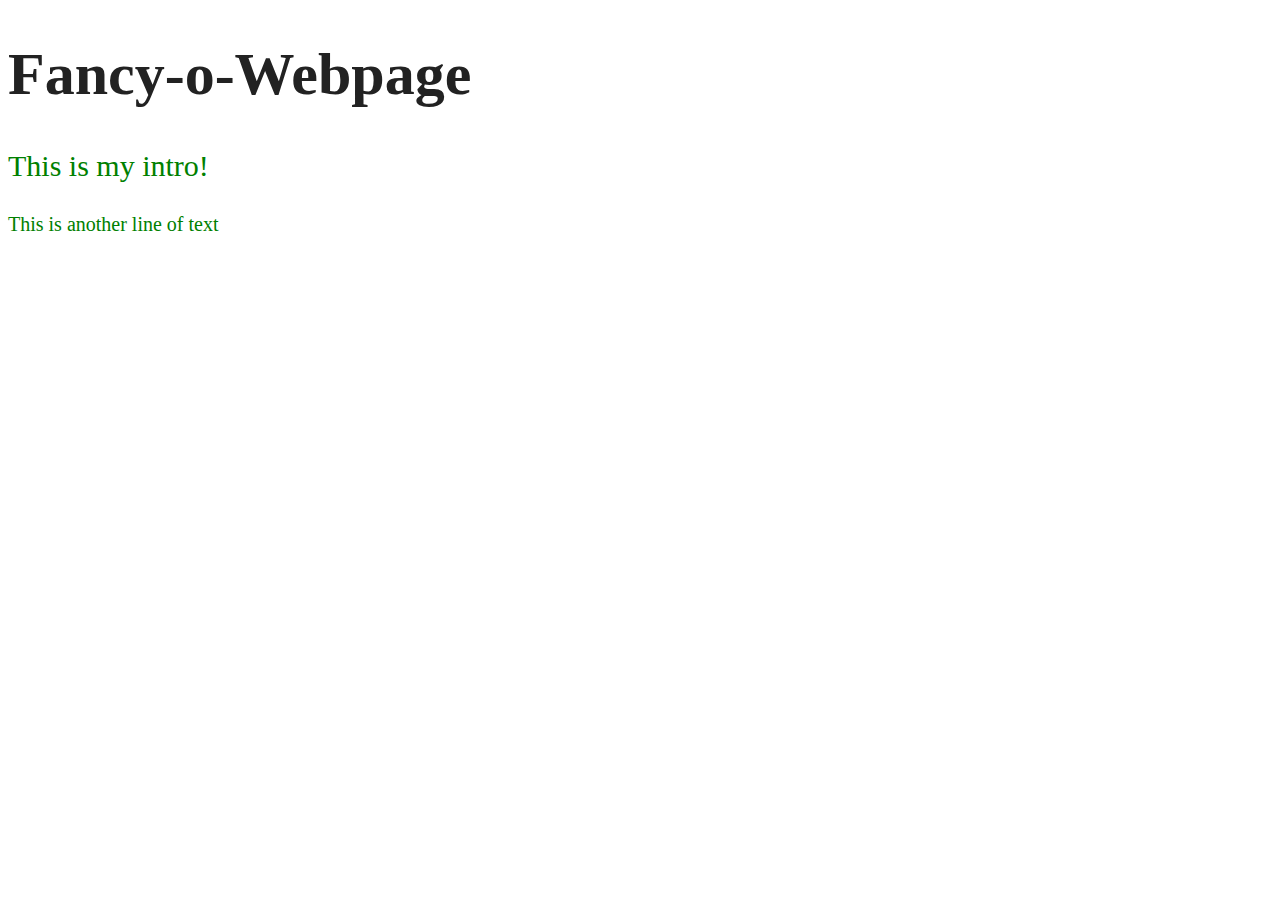
<file: Demos/02-BasicCSS/index.html>
<!DOCTYPE html>
<html>
	<head>
		<title>CSS Demo</title>

		<link href="css/master.css" rel="stylesheet">
	</head>
	<body>
		
		<h1>Fancy-o-Webpage</h1>

		<p class="intro">This is my intro!</p>
		<p>This is another line of text</p>


	</body>
</html>
</file>
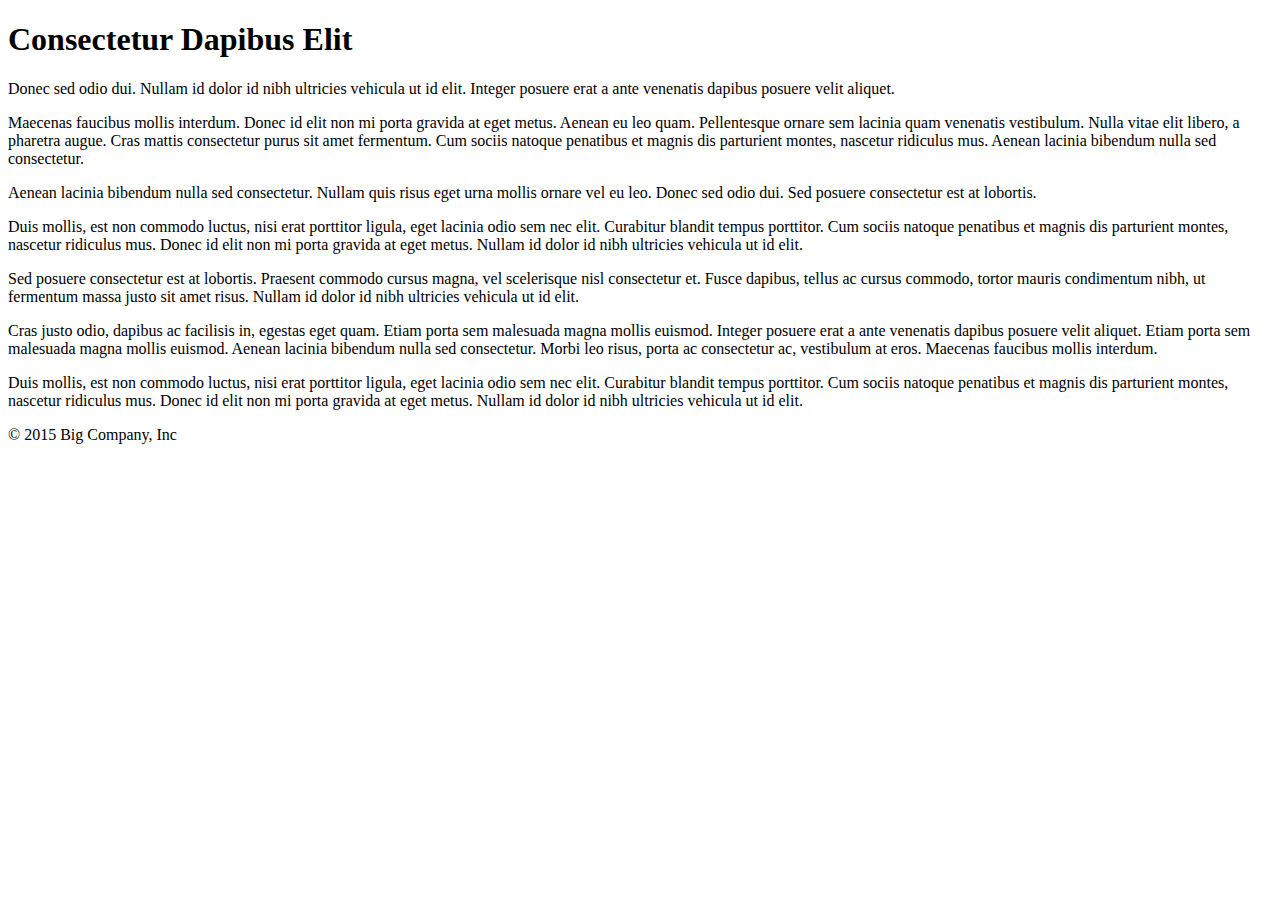
<file: Demos/04-Grid/index.html>
<!DOCTYPE html>
<html>
	<head>

		<meta charset="UTF-8">
		<title>Grid Demo</title>

	</head>
	<body>

		<header class="header">
			<h1>Consectetur Dapibus Elit</h1>
			<p>Donec sed odio dui. Nullam id dolor id nibh ultricies vehicula ut id elit. Integer posuere erat a ante venenatis dapibus posuere velit aliquet.</p>
		</header>

		<article class="content">
			<p>Maecenas faucibus mollis interdum. Donec id elit non mi porta gravida at eget metus. Aenean eu leo quam. Pellentesque ornare sem lacinia quam venenatis vestibulum. Nulla vitae elit libero, a pharetra augue. Cras mattis consectetur purus sit amet fermentum. Cum sociis natoque penatibus et magnis dis parturient montes, nascetur ridiculus mus. Aenean lacinia bibendum nulla sed consectetur.</p>
			<p>Aenean lacinia bibendum nulla sed consectetur. Nullam quis risus eget urna mollis ornare vel eu leo. Donec sed odio dui. Sed posuere consectetur est at lobortis.</p>
			<p>Duis mollis, est non commodo luctus, nisi erat porttitor ligula, eget lacinia odio sem nec elit. Curabitur blandit tempus porttitor. Cum sociis natoque penatibus et magnis dis parturient montes, nascetur ridiculus mus. Donec id elit non mi porta gravida at eget metus. Nullam id dolor id nibh ultricies vehicula ut id elit.</p>
			<p>Sed posuere consectetur est at lobortis. Praesent commodo cursus magna, vel scelerisque nisl consectetur et. Fusce dapibus, tellus ac cursus commodo, tortor mauris condimentum nibh, ut fermentum massa justo sit amet risus. Nullam id dolor id nibh ultricies vehicula ut id elit.</p>
		</article>

		<aside class="sidebar">
			<p>Cras justo odio, dapibus ac facilisis in, egestas eget quam. Etiam porta sem malesuada magna mollis euismod. Integer posuere erat a ante venenatis dapibus posuere velit aliquet. Etiam porta sem malesuada magna mollis euismod. Aenean lacinia bibendum nulla sed consectetur. Morbi leo risus, porta ac consectetur ac, vestibulum at eros. Maecenas faucibus mollis interdum.</p>
			<p>Duis mollis, est non commodo luctus, nisi erat porttitor ligula, eget lacinia odio sem nec elit. Curabitur blandit tempus porttitor. Cum sociis natoque penatibus et magnis dis parturient montes, nascetur ridiculus mus. Donec id elit non mi porta gravida at eget metus. Nullam id dolor id nibh ultricies vehicula ut id elit.</p>
		</aside>

		<footer class="footer">
			&copy; 2015 Big Company, Inc
		</footer>

	</body>
</html>
</file>
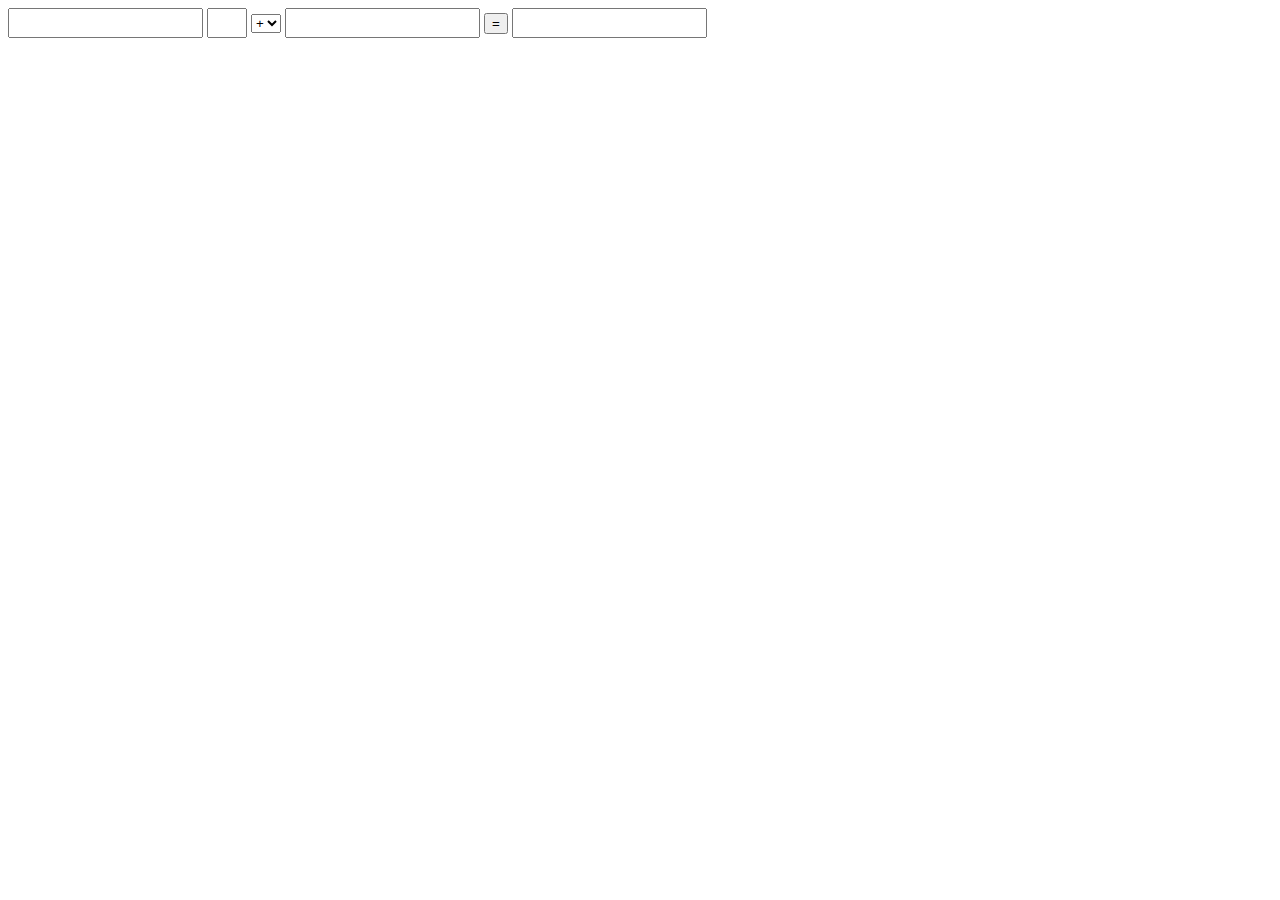
<file: Demos/05-Javascript/index.html>
<!DOCTYPE html>
<html>
	<head>
		<meta name="viewport" content="width=device-width, user-scalable=no">

		<title>Javascript Demo</title>

		<script src="js/jquery-1.11.2.min.js"></script>
		<script src="js/main.js"></script>

		<style>
			input[type="text"] {
				font-size: 14px;
				padding: 5px;
			}
		</style>
	</head>
	<body>
		<form action="#" method="GET" class="calculator">
			<input type="text" name="input_one" class="input_one">
			<input type="text" name="operator" class="operator" size="1">

			<select name="operator" class="operator">
+				<option value="+">+</option>
+				<option value="-">-</option>
+				<option value="*">*</option>
+				<option value="/">/</option>
+			</select>

			<input type="text" name="input_two" class="input_two">
			<input type="submit" name="submit" value="=">
			<input type="text" name="output" class="output" readonly>
		</form>
	</body>
</html>
</file>
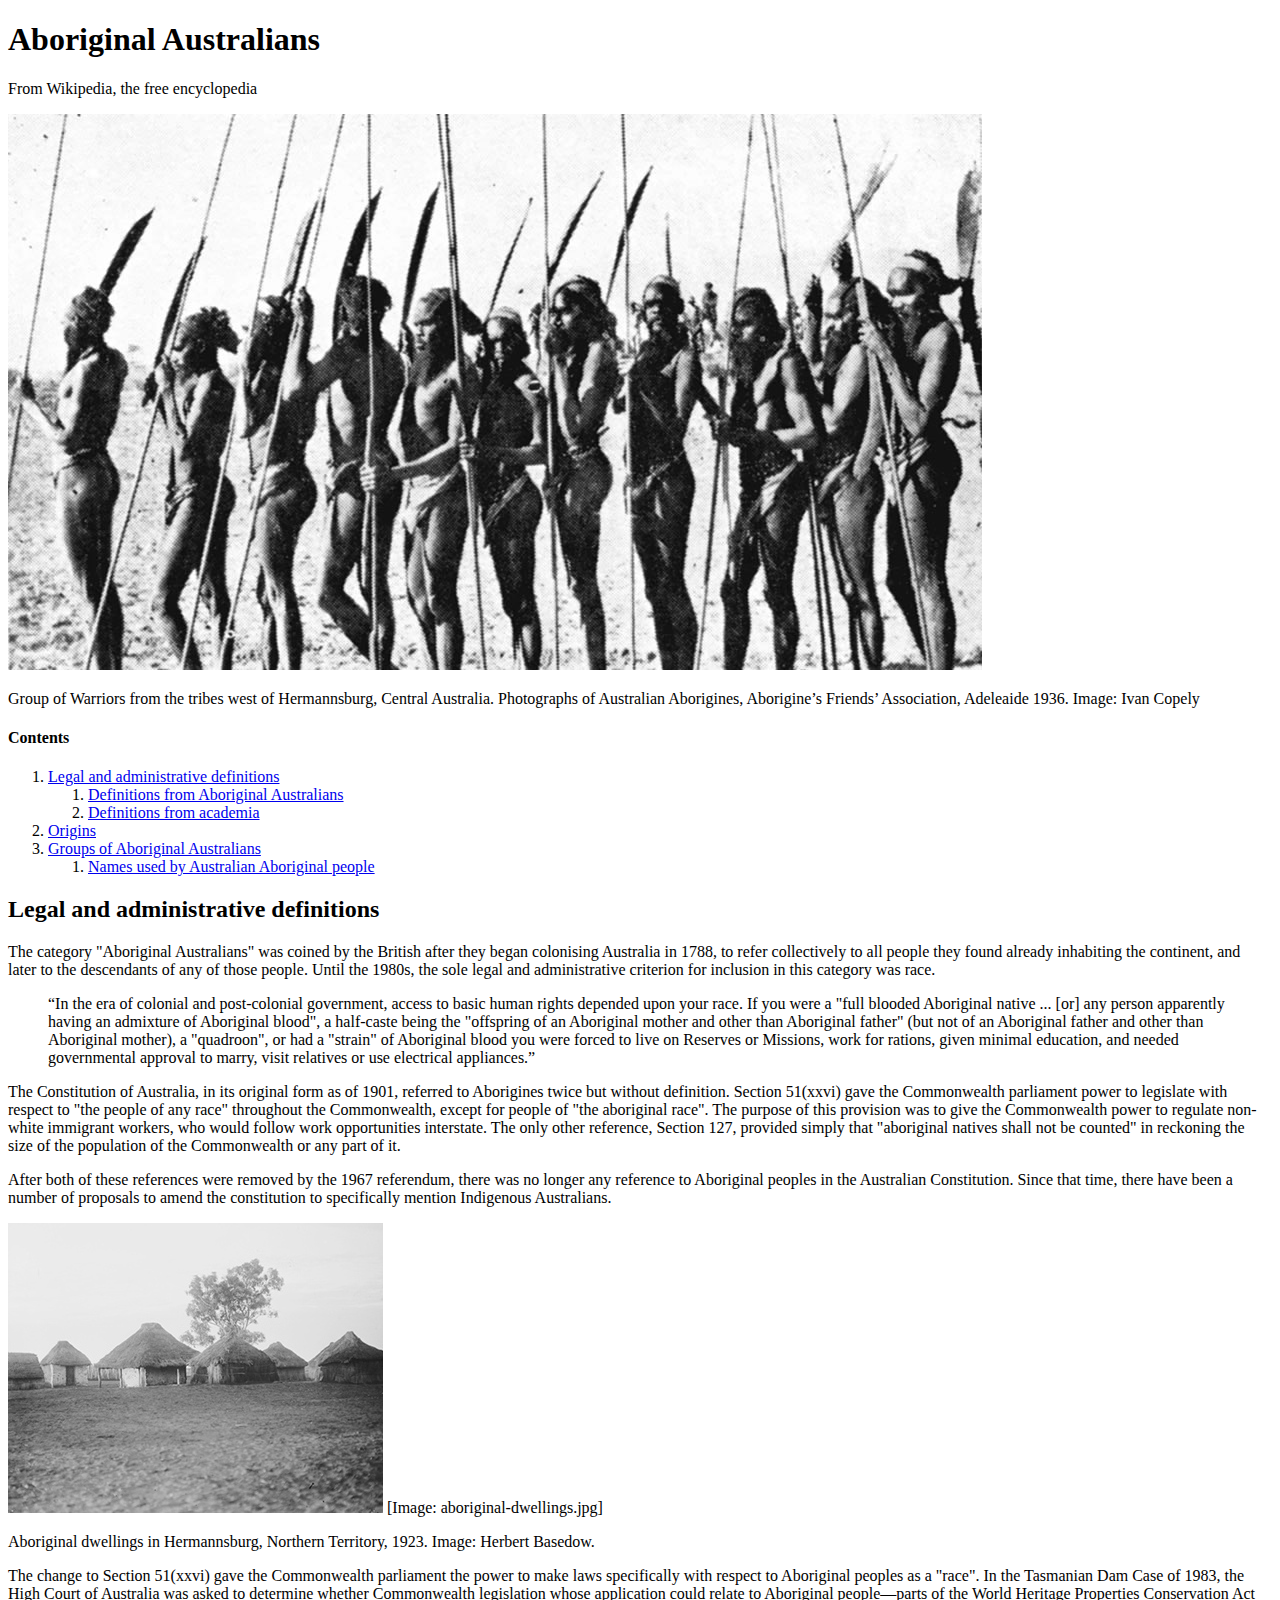
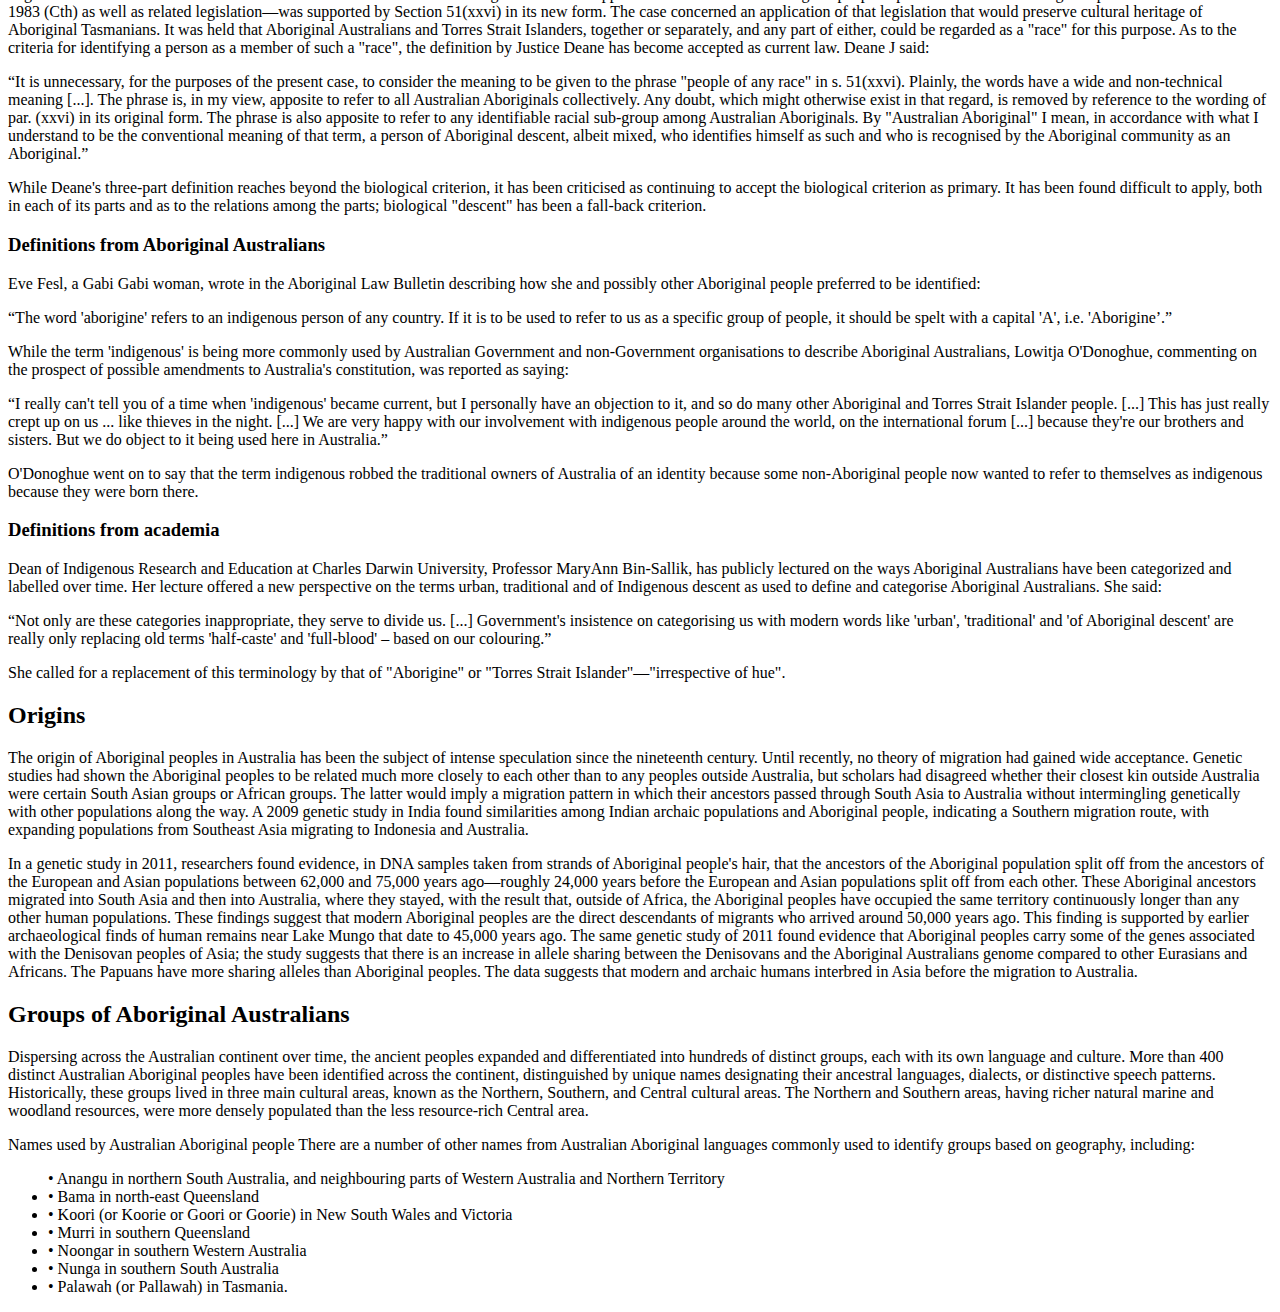
<file: Projects/02-ArticleStyle/index.html>
<!DOCTYPE html>
<html>
	<head>
		<meta charset="UTF-8">
		<title>AbOrIgInAl Australians</title>
	</head>
	<body>

		<link href='http://fonts.googleapis.com/css?family=Open+Sans:800,400' rel='stylesheet' type='text/css'>
	<article>
		<header>
			<h1>Aboriginal Australians</h1>
			<p>From Wikipedia, the free encyclopedia</p>
		</header>

<img src="images/aboriginal-australians.jpg" alt="aboriginal-australians">
<p>
	Group of Warriors from the tribes west of Hermannsburg, Central Australia. Photographs of Australian Aborigines, Aborigine’s Friends’ Association, Adeleaide 1936. Image: Ivan Copely
</p>

<h4>Contents</h4>

	<ol>
		<li>
			<a href="#section-1">Legal and administrative definitions</a>
			<ol>
				<li><a href="#section-1-1">Definitions from Aboriginal Australians</a></li>
				<li><a href="#section-1-2">Definitions from academia</a></li>
			</ol>
		</li>	
		<li>
			<a href="#section-2">Origins</a></li>
		<li>
			<a href="#section-3">Groups of Aboriginal Australians</a>
			<ol>
				<li><a href="#section-3-1">Names used by Australian Aboriginal people</a></li>
			</ol>
		</li>
	</ol>		

<h2 id="section-1">Legal and administrative definitions</h2>

<p>The category "Aboriginal Australians" was coined by the British after they began colonising Australia in 1788, to refer collectively to all people they found already inhabiting the continent, and later to the descendants of any of those people. Until the 1980s, the sole legal and administrative criterion for inclusion in this category was race. </p>

	<blockquote>“In the era of colonial and post-colonial government, access to basic human rights depended upon your race. If you were a "full blooded Aboriginal native ... [or] any person apparently having an admixture of Aboriginal blood", a half-caste being the "offspring of an Aboriginal mother and other than Aboriginal father" (but not of an Aboriginal father and other than Aboriginal mother), a "quadroon", or had a "strain" of Aboriginal blood you were forced to live on Reserves or Missions, work for rations, given minimal education, and needed governmental approval to marry, visit relatives or use electrical appliances.”</blockquote>

<p>The Constitution of Australia, in its original form as of 1901, referred to Aborigines twice but without definition. Section 51(xxvi) gave the Commonwealth parliament power to legislate with respect to "the people of any race" throughout the Commonwealth, except for people of "the aboriginal race". The purpose of this provision was to give the Commonwealth power to regulate non-white immigrant workers, who would follow work opportunities interstate. The only other reference, Section 127, provided simply that "aboriginal natives shall not be counted" in reckoning the size of the population of the Commonwealth or any part of it.</p>


<p>After both of these references were removed by the 1967 referendum, there was no longer any reference to Aboriginal peoples in the Australian Constitution. Since that time, there have been a number of proposals to amend the constitution to specifically mention Indigenous Australians.</p>

	<img src="images/aboriginal-dwellings.jpg" alt="homes"> [Image: aboriginal-dwellings.jpg]

<p>Aboriginal dwellings in Hermannsburg, Northern Territory, 1923. Image: Herbert Basedow.</p>

<p>The change to Section 51(xxvi) gave the Commonwealth parliament the power to make laws specifically with respect to Aboriginal peoples as a "race". In the Tasmanian Dam Case of 1983, the High Court of Australia was asked to determine whether Commonwealth legislation whose application could relate to Aboriginal people—parts of the World Heritage Properties Conservation Act 1983 (Cth) as well as related legislation—was supported by Section 51(xxvi) in its new form. The case concerned an application of that legislation that would preserve cultural heritage of Aboriginal Tasmanians. It was held that Aboriginal Australians and Torres Strait Islanders, together or separately, and any part of either, could be regarded as a "race" for this purpose. As to the criteria for identifying a person as a member of such a "race", the definition by Justice Deane has become accepted as current law. Deane J said:</p>

	<p class="tab">“It is unnecessary, for the purposes of the present case, to consider the meaning to be given to the phrase "people of any race" in s. 51(xxvi). Plainly, the words have a wide and non-technical meaning [...]. The phrase is, in my view, apposite to refer to all Australian Aboriginals collectively. Any doubt, which might otherwise exist in that regard, is removed by reference to the wording of par. (xxvi) in its original form. The phrase is also apposite to refer to any identifiable racial sub-group among Australian Aboriginals. By "Australian Aboriginal" I mean, in accordance with what I understand to be the conventional meaning of that term, a person of Aboriginal descent, albeit mixed, who identifies himself as such and who is recognised by the Aboriginal community as an Aboriginal.”</p>

<p>While Deane's three-part definition reaches beyond the biological criterion, it has been criticised as continuing to accept the biological criterion as primary. It has been found difficult to apply, both in each of its parts and as to the relations among the parts; biological "descent" has been a fall-back criterion.</p>

<h3 id="section-1-1">Definitions from Aboriginal Australians</h3>

<p>Eve Fesl, a Gabi Gabi woman, wrote in the Aboriginal Law Bulletin describing how she and possibly other Aboriginal people preferred to be identified:</p>

	<p class="tab">“The word 'aborigine' refers to an indigenous person of any country. If it is to be used to refer to us as a specific group of people, it should be spelt with a capital 'A', i.e. 'Aborigine’.”</p>

<p>While the term 'indigenous' is being more commonly used by Australian Government and non-Government organisations to describe Aboriginal Australians, Lowitja O'Donoghue, commenting on the prospect of possible amendments to Australia's constitution, was reported as saying:</p>

	<p class="tab">“I really can't tell you of a time when 'indigenous' became current, but I personally have an objection to it, and so do many other Aboriginal and Torres Strait Islander people. [...] This has just really crept up on us ... like thieves in the night. [...] We are very happy with our involvement with indigenous people around the world, on the international forum [...] because they're our brothers and sisters. But we do object to it being used here in Australia.”</p>

<p>O'Donoghue went on to say that the term indigenous robbed the traditional owners of Australia of an identity because some non-Aboriginal people now wanted to refer to themselves as indigenous because they were born there.</p>

<h3 id="section-1-2">Definitions from academia</h3>

<p>Dean of Indigenous Research and Education at Charles Darwin University, Professor MaryAnn Bin-Sallik, has publicly lectured on the ways Aboriginal Australians have been categorized and labelled over time. Her lecture offered a new perspective on the terms urban, traditional and of Indigenous descent as used to define and categorise Aboriginal Australians. She said:</p>

	<p class="tab">“Not only are these categories inappropriate, they serve to divide us. [...] Government's insistence on categorising us with modern words like 'urban', 'traditional' and 'of Aboriginal descent' are really only replacing old terms 'half-caste' and 'full-blood' – based on our colouring.”</p>

<p>She called for a replacement of this terminology by that of "Aborigine" or "Torres Strait Islander"—"irrespective of hue".</p>

<h2 id="section-2">Origins</h2>

<p>The origin of Aboriginal peoples in Australia has been the subject of intense speculation since the nineteenth century. Until recently, no theory of migration had gained wide acceptance. Genetic studies had shown the Aboriginal peoples to be related much more closely to each other than to any peoples outside Australia, but scholars had disagreed whether their closest kin outside Australia were certain South Asian groups or African groups. The latter would imply a migration pattern in which their ancestors passed through South Asia to Australia without intermingling genetically with other populations along the way. A 2009 genetic study in India found similarities among Indian archaic populations and Aboriginal people, indicating a Southern migration route, with expanding populations from Southeast Asia migrating to Indonesia and Australia.</p>

<p>In a genetic study in 2011, researchers found evidence, in DNA samples taken from strands of Aboriginal people's hair, that the ancestors of the Aboriginal population split off from the ancestors of the European and Asian populations between 62,000 and 75,000 years ago—roughly 24,000 years before the European and Asian populations split off from each other. These Aboriginal ancestors migrated into South Asia and then into Australia, where they stayed, with the result that, outside of Africa, the Aboriginal peoples have occupied the same territory continuously longer than any other human populations. These findings suggest that modern Aboriginal peoples are the direct descendants of migrants who arrived around 50,000 years ago. This finding is supported by earlier archaeological finds of human remains near Lake Mungo that date to 45,000 years ago. The same genetic study of 2011 found evidence that Aboriginal peoples carry some of the genes associated with the Denisovan peoples of Asia; the study suggests that there is an increase in allele sharing between the Denisovans and the Aboriginal Australians genome compared to other Eurasians and Africans. The Papuans have more sharing alleles than Aboriginal peoples. The data suggests that modern and archaic humans interbred in Asia before the migration to Australia.</p>

<h2 id="section-3">Groups of Aboriginal Australians</h2>

<p>Dispersing across the Australian continent over time, the ancient peoples expanded and differentiated into hundreds of distinct groups, each with its own language and culture. More than 400 distinct Australian Aboriginal peoples have been identified across the continent, distinguished by unique names designating their ancestral languages, dialects, or distinctive speech patterns. Historically, these groups lived in three main cultural areas, known as the Northern, Southern, and Central cultural areas. The Northern and Southern areas, having richer natural marine and woodland resources, were more densely populated than the less resource-rich Central area.</p>

Names used by Australian Aboriginal people

There are a number of other names from Australian Aboriginal languages commonly used to identify groups based on geography, including:

<ul>
	<l1>• Anangu in northern South Australia, and neighbouring parts of Western Australia and Northern Territory</li>
	<li>• Bama in north-east Queensland</li>
	<li>• Koori (or Koorie or Goori or Goorie) in New South Wales and Victoria</li>
	<li>• Murri in southern Queensland</li>
	<li>• Noongar in southern Western Australia</li>
	<li>• Nunga in southern South Australia</li>
	<li>• Palawah (or Pallawah) in Tasmania.</li>
</ul>
	</body>
</html>
</file>
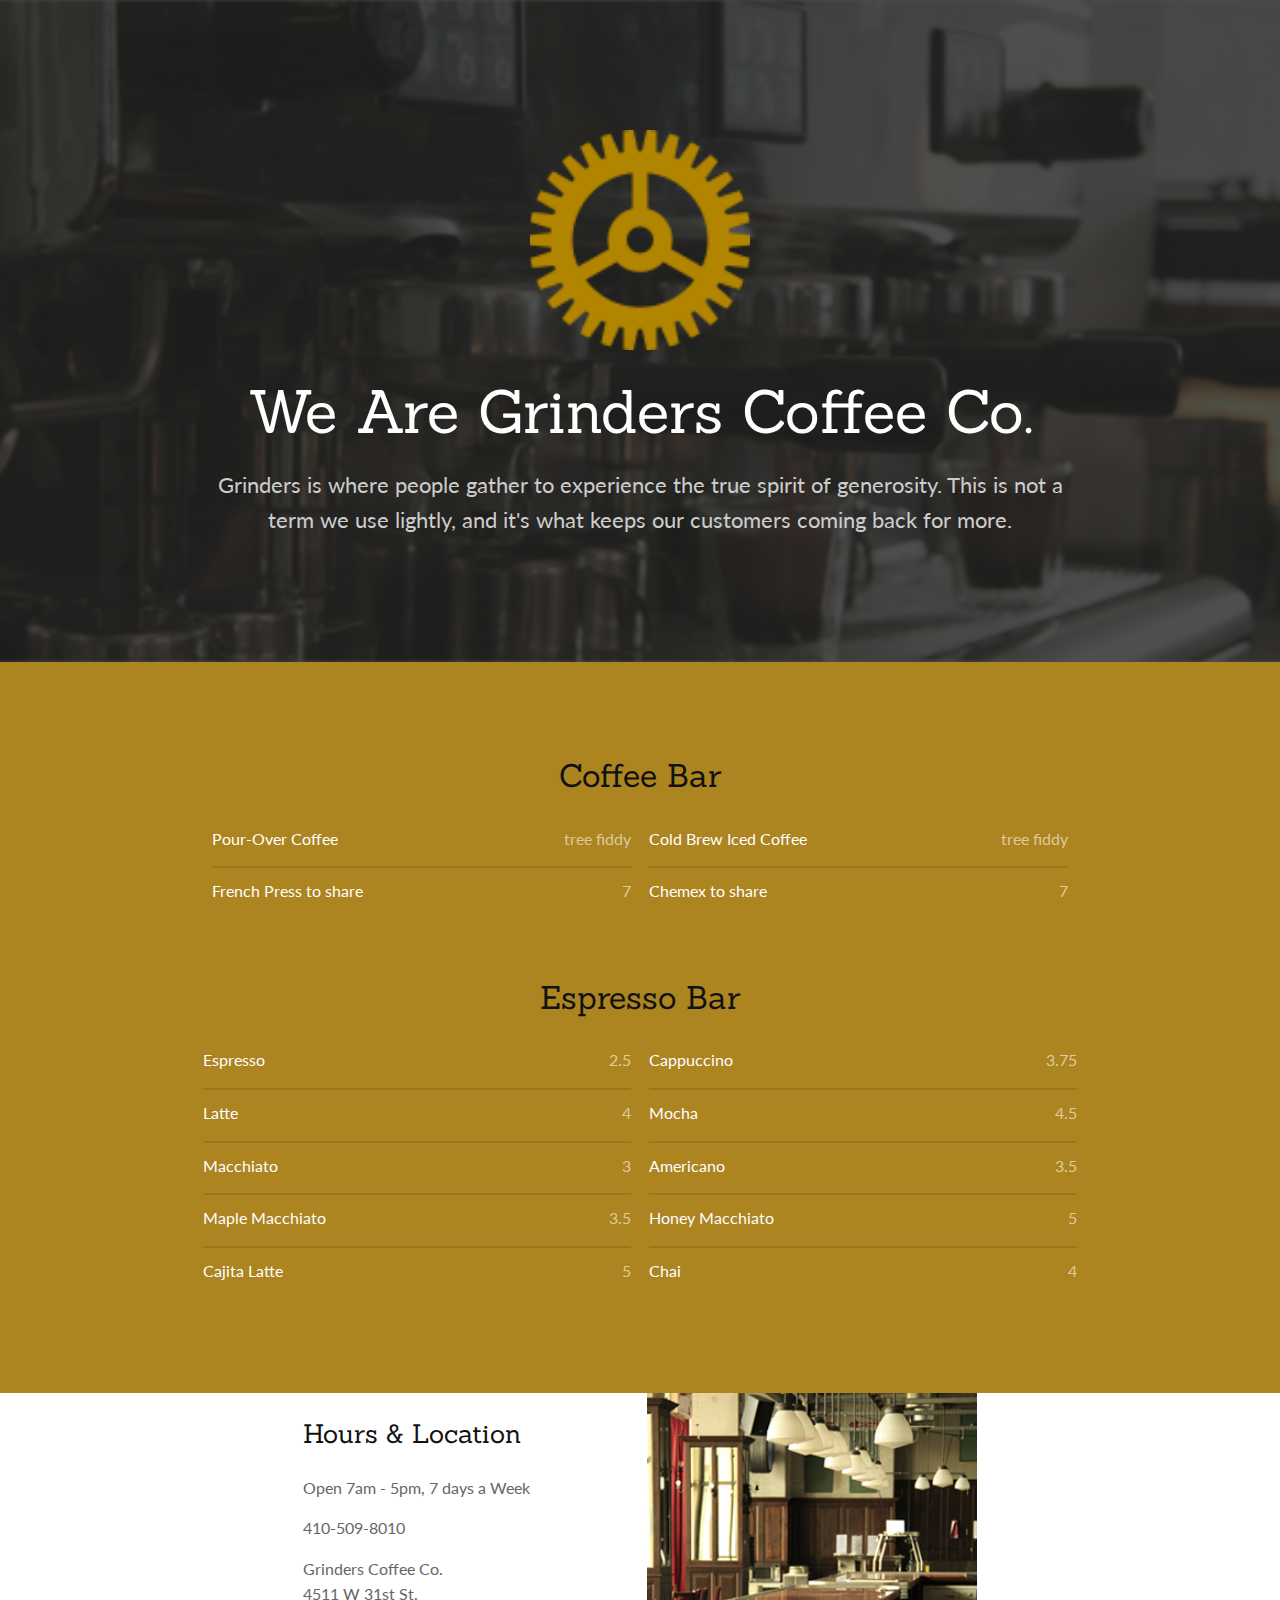
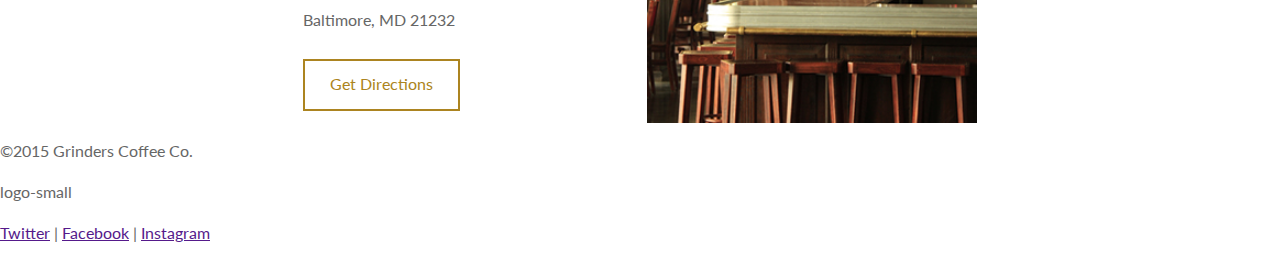
<file: Projects/03-CoffeeShop/index.html>
<!DOCTYPE html>
<html>
	<head>   
		<meta charset="UTF-8">
		<title>Grinders Coffee Shop</title>

		<link href='http://fonts.googleapis.com/css?family=Lato|Sanchez' rel='stylesheet' type='text/css'>

		<link href="css/normalize.css" rel="stylesheet">
		<link href="css/grid.css" rel="stylesheet">
		<link href="css/master.css" rel="stylesheet">

	</head>
	<body class="fs-grid">
				<!-- Header -->
		<header class="bar bar_black header">
			<div class="fs-row">
				<div class="fs-cell-centered fs-lg-11 fs-xl-9">
					<h1 class="logo">We Are Grinders Coffee Co.</h1>
					
					<p class="intro">Grinders is where people gather to experience the true spirit of generosity. This is not a term we use lightly, and it's what keeps our customers coming back for more.</p>

				</div>
			</div>
		</header>

			<!-- Menu -->
		<section class="bar bar_gold menu">
			<div class="fs-row">
				<div class="fs-cell-centered fs-lg-11 fs-xl-9">
				<!--what was"container" <div class="container">-->
					<div class="menu_set">
						<h2>Coffee Bar</h2>
						<ul class="menu_list clearfix">
							<li class="menu_item fs-cell fs-md-half fs-lg-half">Pour-Over Coffee <span class="menu_price">tree fiddy</span></li>
							<li class="menu_item fs-cell fs-md-half fs-lg-half">Cold Brew Iced Coffee <span class="menu_price">tree fiddy</span></li>
							<li class="menu_item menu_last fs-cell fs-md-half fs-lg-half">French Press to share <span class="menu_price">7</span></li>
							<li class="menu_item menu_last fs-cell fs-md-half fs-lg-half">Chemex to share <span class="menu_price">7</span></li>
						</ul>
					</div>
				
					<div class="menu_set">
						<h2>Espresso Bar</h2>
						<ul class="menu_list fs-row">
							<li class="menu_item fs-cell fs-md-half fs-lg-half">Espresso <span class="menu_price">2.5</span></li>
							<li class="menu_item fs-cell fs-md-half fs-lg-half">Cappuccino <span class="menu_price">3.75</span></li>
							<li class="menu_item fs-cell fs-md-half fs-lg-half">Latte <span class="menu_price">4</span></li>
							<li class="menu_item fs-cell fs-md-half fs-lg-half">Mocha <span class="menu_price">4.5</span></li>
							<li class="menu_item fs-cell fs-md-half fs-lg-half">Macchiato <span class="menu_price">3<r/span></li>
							<li class="menu_item fs-cell fs-md-half fs-lg-half">Americano <span class="menu_price">3.5</span></li>
							<li class="menu_item fs-cell fs-md-half fs-lg-half">Maple Macchiato <span class="menu_price">3.5</span></li>
							<li class="menu_item fs-cell fs-md-half fs-lg-half">Honey Macchiato <span class="menu_price">5</span></li>
							<li class="menu_item menu_last fs-cell fs-md-half fs-lg-half">Cajita Latte <span class="menu_price">5</span></li>
							<li class="menu_item menu_last fs-cell fs-md-half fs-lg-half">Chai <span class="menu_price">4</span></li>
						</ul>
					</div>
				</div>
			</div>
		</section>
		
			<!-- Location -->
    	<section class="hours-location">
        	<div class="fs-row">
				<div class="fs-cell-centered fs-md-5 fs-lg-8 fs-xl-7">
					<div class="fs-row">
						<div class="fs-cell fs-xs-full fs-sm-2 fs-md-half fs-lg-half">
							<h3>Hours & Location</h3>
							<p>
								Open 7am - 5pm, 7 days a Week
							</p>
							<p>
								410-509-8010
							</p>
							<p>
								Grinders Coffee Co.
								<br>
								4511 W 31st St.
								<br>
								Baltimore, MD 21232
							</p>
							<a href="#" class="button">Get Directions</a>
						</div>
						<figure class="picture fs-cell fs-xs-full fs-sm-2 fs-md-half fs-lg-half">
							<img src="images/location.jpg" alt="">
						</figure>
					</div>
				</div>
			</div>
        
    	</section>
    
    		<!--Footer-->
    	<section >
    		<footer>
        		<p class="foot-pos copyright">&#169;2015 Grinders Coffee Co.</p>
        
        		<div class="logo-small">logo-small</div>
        
       		 	<p class="foot-pos social">
            		<a href="">Twitter</a> |
            		<a href="">Facebook</a> |
            		<a href="">Instagram</a>
        		</p>
    
    		</footer>		
		</section>
		<script>
(function(){if(typeof FSGridBookmarklet==='undefined'){document.body.appendChild(document.createElement('script')).src='http://beta.formstone.it/js/bookmarklet/grid.js';}else{FSGridBookmarklet();}})();


</script>
	</body>
</html>
		<!--END of HTML CODE-->
</file>
<file: Demos/02-BasicCSS/css/master.css>
html,
body {
	color: green;
	font-size: 20px;
}
h1 {
		color: #222;
		font-size: 60px;
}

.intro {
	font-size: 30px;
}
</file>
<file: Projects/03-CoffeeShop/css/grid.css>
/*! formstone v0.6.4 [grid.css] 2015-06-08 | MIT License | formstone.it */

/**
 * @grid
 * @name Grid
 * @description A responsive CSS grid.
 */
.fs_grid_row,
.fs-grid .fs-row {
  width: 300px;
  margin-left: auto;
  margin-right: auto;
}
@media screen and (min-width: 500px) {
  .fs_grid_row,
  .fs-grid .fs-row {
    width: 480px;
  }
}
@media screen and (min-width: 740px) {
  .fs_grid_row,
  .fs-grid .fs-row {
    width: 720px;
  }
}
@media screen and (min-width: 980px) {
  .fs_grid_row,
  .fs-grid .fs-row {
    width: 960px;
  }
}
@media screen and (min-width: 1220px) {
  .fs_grid_row,
  .fs-grid .fs-row {
    width: 1200px;
  }
}
.fs_grid_row:after,
.fs-grid .fs-row:after {
  height: 0;
  clear: both;
  content: ".";
  display: block;
  line-height: 0;
  visibility: hidden;
}
.fs_grid_row_fluid,
.fs-grid-fluid .fs-row {
  width: 96%;
  width: -webkit-calc(100% - 40px);
  width: calc(100% - 40px);
}
@media screen and (max-width: 739px) {
  .fs_grid_row_fluid_sm,
  .fs-grid-sm-fluid .fs-row {
    width: 96%;
    width: -webkit-calc(100% - 40px);
    width: calc(100% - 40px);
  }
}
.fs_grid_row_row,
.fs-grid .fs-row .fs-row {
  width: 102.08333333%;
  margin-left: -1.04166667%;
  margin-right: -1.04166667%;
}
.fs_grid_row_row_contained,
.fs-grid .fs-row [class*="fs-cell"][class*="-contained"] .fs-row {
  width: 100%;
  margin-left: 0;
  margin-right: 0;
}
.fs_grid_cell,
.fs-grid .fs-row [class*="fs-cell"] {
  width: 97.91666667%;
  float: left;
  margin-left: 1.04166667%;
  margin-right: 1.04166667%;
}
.fs_grid_cell_centered,
.fs-grid .fs-row [class*="fs-cell"][class*="-centered"] {
  float: none;
  margin-left: auto;
  margin-right: auto;
}
.fs_grid_cell_padded,
.fs-grid .fs-row [class*="fs-cell"][class*="-padded"] {
  box-sizing: content-box;
  margin-left: 0;
  margin-right: 0;
  padding-left: 1.04166667%;
  padding-right: 1.04166667%;
}
.fs_grid_cell_contained,
.fs-grid .fs-row [class*="fs-cell"][class*="-contained"] {
  margin-left: 0;
  margin-right: 0;
}
.fs_grid_cell_right,
.fs-grid .fs-row [class*="fs-cell"][class*="-right"] {
  float: right;
}
* {
  box-sizing: border-box;
}
*:before,
*:after {
  box-sizing: inherit;
}
.fs-grid .fs-row .fs-all-fifth {
  width: 17.91666667%;
}
.fs-grid .fs-row .fs-all-fourth {
  width: 22.91666667%;
}
.fs-grid .fs-row .fs-all-third {
  width: 31.25%;
}
.fs-grid .fs-row .fs-all-half {
  width: 47.91666667%;
}
.fs-grid .fs-row .fs-all-full {
  width: 97.91666667%;
}
.fs-grid .fs-row .fs-all-push-fifth {
  margin-left: 21.04166667%;
}
.fs-grid .fs-row .fs-all-push-fourth {
  margin-left: 26.04166667%;
}
.fs-grid .fs-row .fs-all-push-third {
  margin-left: 34.375%;
}
.fs-grid .fs-row .fs-all-push-half {
  margin-left: 51.04166667%;
}
.fs-grid .fs-row [class*="-contained"].fs-all-fifth {
  width: 20%;
}
.fs-grid .fs-row [class*="-contained"].fs-all-fourth {
  width: 25%;
}
.fs-grid .fs-row [class*="-contained"].fs-all-third {
  width: 33.33333333%;
}
.fs-grid .fs-row [class*="-contained"].fs-all-half {
  width: 50%;
}
.fs-grid .fs-row [class*="-contained"].fs-all-full {
  width: 100%;
}
.fs-grid .fs-row [class*="-contained"].fs-all-push-fifth {
  margin-left: 20%;
}
.fs-grid .fs-row [class*="-contained"].fs-all-push-fourth {
  margin-left: 25%;
}
.fs-grid .fs-row [class*="-contained"].fs-all-push-third {
  margin-left: 33.33333333%;
}
.fs-grid .fs-row [class*="-contained"].fs-all-push-half {
  margin-left: 50%;
}
.fs-grid .fs-row .fs-all-hide {
  display: none;
}
@media screen and (max-width:  739px) {
  .fs-grid .fs-row .fs-sm-1 {
    width: 31.25%;
  }
  .fs-grid .fs-row .fs-sm-2 {
    width: 64.58333333%;
  }
  .fs-grid .fs-row .fs-sm-3 {
    width: 97.91666667%;
  }
  .fs-grid .fs-row .fs-sm-push-1 {
    margin-left: 34.375%;
  }
  .fs-grid .fs-row .fs-sm-push-2 {
    margin-left: 67.70833333%;
  }
  .fs-grid .fs-row [class*="-contained"].fs-sm-1 {
    width: 33.33333333%;
  }
  .fs-grid .fs-row [class*="-contained"].fs-sm-2 {
    width: 66.66666667%;
  }
  .fs-grid .fs-row [class*="-contained"].fs-sm-3 {
    width: 100%;
  }
  .fs-grid .fs-row [class*="-contained"].fs-sm-push-1 {
    margin-left: 33.33333333%;
  }
  .fs-grid .fs-row [class*="-contained"].fs-sm-push-2 {
    margin-left: 66.66666667%;
  }
  .fs-grid .fs-row .fs-sm-fifth {
    width: 17.91666667%;
  }
  .fs-grid .fs-row .fs-sm-fourth {
    width: 22.91666667%;
  }
  .fs-grid .fs-row .fs-sm-third {
    width: 31.25%;
  }
  .fs-grid .fs-row .fs-sm-half {
    width: 47.91666667%;
  }
  .fs-grid .fs-row .fs-sm-full {
    width: 97.91666667%;
  }
  .fs-grid .fs-row .fs-sm-push-fifth {
    margin-left: 21.04166667%;
  }
  .fs-grid .fs-row .fs-sm-push-fourth {
    margin-left: 26.04166667%;
  }
  .fs-grid .fs-row .fs-sm-push-third {
    margin-left: 34.375%;
  }
  .fs-grid .fs-row .fs-sm-push-half {
    margin-left: 51.04166667%;
  }
  .fs-grid .fs-row [class*="-contained"].fs-sm-fifth {
    width: 20%;
  }
  .fs-grid .fs-row [class*="-contained"].fs-sm-fourth {
    width: 25%;
  }
  .fs-grid .fs-row [class*="-contained"].fs-sm-third {
    width: 33.33333333%;
  }
  .fs-grid .fs-row [class*="-contained"].fs-sm-half {
    width: 50%;
  }
  .fs-grid .fs-row [class*="-contained"].fs-sm-full {
    width: 100%;
  }
  .fs-grid .fs-row [class*="-contained"].fs-sm-push-fifth {
    margin-left: 20%;
  }
  .fs-grid .fs-row [class*="-contained"].fs-sm-push-fourth {
    margin-left: 25%;
  }
  .fs-grid .fs-row [class*="-contained"].fs-sm-push-third {
    margin-left: 33.33333333%;
  }
  .fs-grid .fs-row [class*="-contained"].fs-sm-push-half {
    margin-left: 50%;
  }
  .fs-grid .fs-row .fs-sm-hide {
    display: none;
  }
}
@media screen and (max-width:  499px) {
  .fs-grid .fs-row .fs-xs-1 {
    width: 31.25%;
  }
  .fs-grid .fs-row .fs-xs-2 {
    width: 64.58333333%;
  }
  .fs-grid .fs-row .fs-xs-3 {
    width: 97.91666667%;
  }
  .fs-grid .fs-row .fs-xs-push-1 {
    margin-left: 34.375%;
  }
  .fs-grid .fs-row .fs-xs-push-2 {
    margin-left: 67.70833333%;
  }
  .fs-grid .fs-row [class*="-contained"].fs-xs-1 {
    width: 33.33333333%;
  }
  .fs-grid .fs-row [class*="-contained"].fs-xs-2 {
    width: 66.66666667%;
  }
  .fs-grid .fs-row [class*="-contained"].fs-xs-3 {
    width: 100%;
  }
  .fs-grid .fs-row [class*="-contained"].fs-xs-push-1 {
    margin-left: 33.33333333%;
  }
  .fs-grid .fs-row [class*="-contained"].fs-xs-push-2 {
    margin-left: 66.66666667%;
  }
  .fs-grid .fs-row .fs-xs-fifth {
    width: 17.91666667%;
  }
  .fs-grid .fs-row .fs-xs-fourth {
    width: 22.91666667%;
  }
  .fs-grid .fs-row .fs-xs-third {
    width: 31.25%;
  }
  .fs-grid .fs-row .fs-xs-half {
    width: 47.91666667%;
  }
  .fs-grid .fs-row .fs-xs-full {
    width: 97.91666667%;
  }
  .fs-grid .fs-row .fs-xs-push-fifth {
    margin-left: 21.04166667%;
  }
  .fs-grid .fs-row .fs-xs-push-fourth {
    margin-left: 26.04166667%;
  }
  .fs-grid .fs-row .fs-xs-push-third {
    margin-left: 34.375%;
  }
  .fs-grid .fs-row .fs-xs-push-half {
    margin-left: 51.04166667%;
  }
  .fs-grid .fs-row [class*="-contained"].fs-xs-fifth {
    width: 20%;
  }
  .fs-grid .fs-row [class*="-contained"].fs-xs-fourth {
    width: 25%;
  }
  .fs-grid .fs-row [class*="-contained"].fs-xs-third {
    width: 33.33333333%;
  }
  .fs-grid .fs-row [class*="-contained"].fs-xs-half {
    width: 50%;
  }
  .fs-grid .fs-row [class*="-contained"].fs-xs-full {
    width: 100%;
  }
  .fs-grid .fs-row [class*="-contained"].fs-xs-push-fifth {
    margin-left: 20%;
  }
  .fs-grid .fs-row [class*="-contained"].fs-xs-push-fourth {
    margin-left: 25%;
  }
  .fs-grid .fs-row [class*="-contained"].fs-xs-push-third {
    margin-left: 33.33333333%;
  }
  .fs-grid .fs-row [class*="-contained"].fs-xs-push-half {
    margin-left: 50%;
  }
  .fs-grid .fs-row .fs-xs-hide {
    display: none;
  }
}
@media screen and (min-width:  740px) and (max-width:  979px) {
  .fs-grid .fs-row .fs-md-1 {
    width: 14.58333333%;
  }
  .fs-grid .fs-row .fs-md-2 {
    width: 31.25%;
  }
  .fs-grid .fs-row .fs-md-3 {
    width: 47.91666667%;
  }
  .fs-grid .fs-row .fs-md-4 {
    width: 64.58333333%;
  }
  .fs-grid .fs-row .fs-md-5 {
    width: 81.25%;
  }
  .fs-grid .fs-row .fs-md-6 {
    width: 97.91666667%;
  }
  .fs-grid .fs-row .fs-md-push-1 {
    margin-left: 17.70833333%;
  }
  .fs-grid .fs-row .fs-md-push-2 {
    margin-left: 34.375%;
  }
  .fs-grid .fs-row .fs-md-push-3 {
    margin-left: 51.04166667%;
  }
  .fs-grid .fs-row .fs-md-push-4 {
    margin-left: 67.70833333%;
  }
  .fs-grid .fs-row .fs-md-push-5 {
    margin-left: 84.375%;
  }
  .fs-grid .fs-row [class*="-contained"].fs-md-1 {
    width: 16.66666667%;
  }
  .fs-grid .fs-row [class*="-contained"].fs-md-2 {
    width: 33.33333333%;
  }
  .fs-grid .fs-row [class*="-contained"].fs-md-3 {
    width: 50%;
  }
  .fs-grid .fs-row [class*="-contained"].fs-md-4 {
    width: 66.66666667%;
  }
  .fs-grid .fs-row [class*="-contained"].fs-md-5 {
    width: 83.33333333%;
  }
  .fs-grid .fs-row [class*="-contained"].fs-md-6 {
    width: 100%;
  }
  .fs-grid .fs-row [class*="-contained"].fs-md-push-1 {
    margin-left: 16.66666667%;
  }
  .fs-grid .fs-row [class*="-contained"].fs-md-push-2 {
    margin-left: 33.33333333%;
  }
  .fs-grid .fs-row [class*="-contained"].fs-md-push-3 {
    margin-left: 50%;
  }
  .fs-grid .fs-row [class*="-contained"].fs-md-push-4 {
    margin-left: 66.66666667%;
  }
  .fs-grid .fs-row [class*="-contained"].fs-md-push-5 {
    margin-left: 83.33333333%;
  }
  .fs-grid .fs-row .fs-md-fifth {
    width: 17.91666667%;
  }
  .fs-grid .fs-row .fs-md-fourth {
    width: 22.91666667%;
  }
  .fs-grid .fs-row .fs-md-third {
    width: 31.25%;
  }
  .fs-grid .fs-row .fs-md-half {
    width: 47.91666667%;
  }
  .fs-grid .fs-row .fs-md-full {
    width: 97.91666667%;
  }
  .fs-grid .fs-row .fs-md-push-fifth {
    margin-left: 21.04166667%;
  }
  .fs-grid .fs-row .fs-md-push-fourth {
    margin-left: 26.04166667%;
  }
  .fs-grid .fs-row .fs-md-push-third {
    margin-left: 34.375%;
  }
  .fs-grid .fs-row .fs-md-push-half {
    margin-left: 51.04166667%;
  }
  .fs-grid .fs-row [class*="-contained"].fs-md-fifth {
    width: 20%;
  }
  .fs-grid .fs-row [class*="-contained"].fs-md-fourth {
    width: 25%;
  }
  .fs-grid .fs-row [class*="-contained"].fs-md-third {
    width: 33.33333333%;
  }
  .fs-grid .fs-row [class*="-contained"].fs-md-half {
    width: 50%;
  }
  .fs-grid .fs-row [class*="-contained"].fs-md-full {
    width: 100%;
  }
  .fs-grid .fs-row [class*="-contained"].fs-md-push-fifth {
    margin-left: 20%;
  }
  .fs-grid .fs-row [class*="-contained"].fs-md-push-fourth {
    margin-left: 25%;
  }
  .fs-grid .fs-row [class*="-contained"].fs-md-push-third {
    margin-left: 33.33333333%;
  }
  .fs-grid .fs-row [class*="-contained"].fs-md-push-half {
    margin-left: 50%;
  }
  .fs-grid .fs-row .fs-md-hide {
    display: none;
  }
}
@media screen and (min-width:  980px) {
  .fs-grid .fs-row .fs-lg-1 {
    width: 6.25%;
  }
  .fs-grid .fs-row .fs-lg-2 {
    width: 14.58333333%;
  }
  .fs-grid .fs-row .fs-lg-3 {
    width: 22.91666667%;
  }
  .fs-grid .fs-row .fs-lg-4 {
    width: 31.25%;
  }
  .fs-grid .fs-row .fs-lg-5 {
    width: 39.58333333%;
  }
  .fs-grid .fs-row .fs-lg-6 {
    width: 47.91666667%;
  }
  .fs-grid .fs-row .fs-lg-7 {
    width: 56.25%;
  }
  .fs-grid .fs-row .fs-lg-8 {
    width: 64.58333333%;
  }
  .fs-grid .fs-row .fs-lg-9 {
    width: 72.91666667%;
  }
  .fs-grid .fs-row .fs-lg-10 {
    width: 81.25%;
  }
  .fs-grid .fs-row .fs-lg-11 {
    width: 89.58333333%;
  }
  .fs-grid .fs-row .fs-lg-12 {
    width: 97.91666667%;
  }
  .fs-grid .fs-row .fs-lg-push-1 {
    margin-left: 9.375%;
  }
  .fs-grid .fs-row .fs-lg-push-2 {
    margin-left: 17.70833333%;
  }
  .fs-grid .fs-row .fs-lg-push-3 {
    margin-left: 26.04166667%;
  }
  .fs-grid .fs-row .fs-lg-push-4 {
    margin-left: 34.375%;
  }
  .fs-grid .fs-row .fs-lg-push-5 {
    margin-left: 42.70833333%;
  }
  .fs-grid .fs-row .fs-lg-push-6 {
    margin-left: 51.04166667%;
  }
  .fs-grid .fs-row .fs-lg-push-7 {
    margin-left: 59.375%;
  }
  .fs-grid .fs-row .fs-lg-push-8 {
    margin-left: 67.70833333%;
  }
  .fs-grid .fs-row .fs-lg-push-9 {
    margin-left: 76.04166667%;
  }
  .fs-grid .fs-row .fs-lg-push-10 {
    margin-left: 84.375%;
  }
  .fs-grid .fs-row .fs-lg-push-11 {
    margin-left: 92.70833333%;
  }
  .fs-grid .fs-row [class*="-contained"].fs-lg-1 {
    width: 8.33333333%;
  }
  .fs-grid .fs-row [class*="-contained"].fs-lg-2 {
    width: 16.66666667%;
  }
  .fs-grid .fs-row [class*="-contained"].fs-lg-3 {
    width: 25%;
  }
  .fs-grid .fs-row [class*="-contained"].fs-lg-4 {
    width: 33.33333333%;
  }
  .fs-grid .fs-row [class*="-contained"].fs-lg-5 {
    width: 41.66666667%;
  }
  .fs-grid .fs-row [class*="-contained"].fs-lg-6 {
    width: 50%;
  }
  .fs-grid .fs-row [class*="-contained"].fs-lg-7 {
    width: 58.33333333%;
  }
  .fs-grid .fs-row [class*="-contained"].fs-lg-8 {
    width: 66.66666667%;
  }
  .fs-grid .fs-row [class*="-contained"].fs-lg-9 {
    width: 75%;
  }
  .fs-grid .fs-row [class*="-contained"].fs-lg-10 {
    width: 83.33333333%;
  }
  .fs-grid .fs-row [class*="-contained"].fs-lg-11 {
    width: 91.66666667%;
  }
  .fs-grid .fs-row [class*="-contained"].fs-lg-12 {
    width: 100%;
  }
  .fs-grid .fs-row [class*="-contained"].fs-lg-push-1 {
    margin-left: 8.33333333%;
  }
  .fs-grid .fs-row [class*="-contained"].fs-lg-push-2 {
    margin-left: 16.66666667%;
  }
  .fs-grid .fs-row [class*="-contained"].fs-lg-push-3 {
    margin-left: 25%;
  }
  .fs-grid .fs-row [class*="-contained"].fs-lg-push-4 {
    margin-left: 33.33333333%;
  }
  .fs-grid .fs-row [class*="-contained"].fs-lg-push-5 {
    margin-left: 41.66666667%;
  }
  .fs-grid .fs-row [class*="-contained"].fs-lg-push-6 {
    margin-left: 50%;
  }
  .fs-grid .fs-row [class*="-contained"].fs-lg-push-7 {
    margin-left: 58.33333333%;
  }
  .fs-grid .fs-row [class*="-contained"].fs-lg-push-8 {
    margin-left: 66.66666667%;
  }
  .fs-grid .fs-row [class*="-contained"].fs-lg-push-9 {
    margin-left: 75%;
  }
  .fs-grid .fs-row [class*="-contained"].fs-lg-push-10 {
    margin-left: 83.33333333%;
  }
  .fs-grid .fs-row [class*="-contained"].fs-lg-push-11 {
    margin-left: 91.66666667%;
  }
  .fs-grid .fs-row .fs-lg-fifth {
    width: 17.91666667%;
  }
  .fs-grid .fs-row .fs-lg-fourth {
    width: 22.91666667%;
  }
  .fs-grid .fs-row .fs-lg-third {
    width: 31.25%;
  }
  .fs-grid .fs-row .fs-lg-half {
    width: 47.91666667%;
  }
  .fs-grid .fs-row .fs-lg-full {
    width: 97.91666667%;
  }
  .fs-grid .fs-row .fs-lg-push-fifth {
    margin-left: 21.04166667%;
  }
  .fs-grid .fs-row .fs-lg-push-fourth {
    margin-left: 26.04166667%;
  }
  .fs-grid .fs-row .fs-lg-push-third {
    margin-left: 34.375%;
  }
  .fs-grid .fs-row .fs-lg-push-half {
    margin-left: 51.04166667%;
  }
  .fs-grid .fs-row [class*="-contained"].fs-lg-fifth {
    width: 20%;
  }
  .fs-grid .fs-row [class*="-contained"].fs-lg-fourth {
    width: 25%;
  }
  .fs-grid .fs-row [class*="-contained"].fs-lg-third {
    width: 33.33333333%;
  }
  .fs-grid .fs-row [class*="-contained"].fs-lg-half {
    width: 50%;
  }
  .fs-grid .fs-row [class*="-contained"].fs-lg-full {
    width: 100%;
  }
  .fs-grid .fs-row [class*="-contained"].fs-lg-push-fifth {
    margin-left: 20%;
  }
  .fs-grid .fs-row [class*="-contained"].fs-lg-push-fourth {
    margin-left: 25%;
  }
  .fs-grid .fs-row [class*="-contained"].fs-lg-push-third {
    margin-left: 33.33333333%;
  }
  .fs-grid .fs-row [class*="-contained"].fs-lg-push-half {
    margin-left: 50%;
  }
  .fs-grid .fs-row .fs-lg-hide {
    display: none;
  }
}
@media screen and (min-width:  1220px) {
  .fs-grid .fs-row .fs-xl-1 {
    width: 6.25%;
  }
  .fs-grid .fs-row .fs-xl-2 {
    width: 14.58333333%;
  }
  .fs-grid .fs-row .fs-xl-3 {
    width: 22.91666667%;
  }
  .fs-grid .fs-row .fs-xl-4 {
    width: 31.25%;
  }
  .fs-grid .fs-row .fs-xl-5 {
    width: 39.58333333%;
  }
  .fs-grid .fs-row .fs-xl-6 {
    width: 47.91666667%;
  }
  .fs-grid .fs-row .fs-xl-7 {
    width: 56.25%;
  }
  .fs-grid .fs-row .fs-xl-8 {
    width: 64.58333333%;
  }
  .fs-grid .fs-row .fs-xl-9 {
    width: 72.91666667%;
  }
  .fs-grid .fs-row .fs-xl-10 {
    width: 81.25%;
  }
  .fs-grid .fs-row .fs-xl-11 {
    width: 89.58333333%;
  }
  .fs-grid .fs-row .fs-xl-12 {
    width: 97.91666667%;
  }
  .fs-grid .fs-row .fs-xl-push-1 {
    margin-left: 9.375%;
  }
  .fs-grid .fs-row .fs-xl-push-2 {
    margin-left: 17.70833333%;
  }
  .fs-grid .fs-row .fs-xl-push-3 {
    margin-left: 26.04166667%;
  }
  .fs-grid .fs-row .fs-xl-push-4 {
    margin-left: 34.375%;
  }
  .fs-grid .fs-row .fs-xl-push-5 {
    margin-left: 42.70833333%;
  }
  .fs-grid .fs-row .fs-xl-push-6 {
    margin-left: 51.04166667%;
  }
  .fs-grid .fs-row .fs-xl-push-7 {
    margin-left: 59.375%;
  }
  .fs-grid .fs-row .fs-xl-push-8 {
    margin-left: 67.70833333%;
  }
  .fs-grid .fs-row .fs-xl-push-9 {
    margin-left: 76.04166667%;
  }
  .fs-grid .fs-row .fs-xl-push-10 {
    margin-left: 84.375%;
  }
  .fs-grid .fs-row .fs-xl-push-11 {
    margin-left: 92.70833333%;
  }
  .fs-grid .fs-row [class*="-contained"].fs-xl-1 {
    width: 8.33333333%;
  }
  .fs-grid .fs-row [class*="-contained"].fs-xl-2 {
    width: 16.66666667%;
  }
  .fs-grid .fs-row [class*="-contained"].fs-xl-3 {
    width: 25%;
  }
  .fs-grid .fs-row [class*="-contained"].fs-xl-4 {
    width: 33.33333333%;
  }
  .fs-grid .fs-row [class*="-contained"].fs-xl-5 {
    width: 41.66666667%;
  }
  .fs-grid .fs-row [class*="-contained"].fs-xl-6 {
    width: 50%;
  }
  .fs-grid .fs-row [class*="-contained"].fs-xl-7 {
    width: 58.33333333%;
  }
  .fs-grid .fs-row [class*="-contained"].fs-xl-8 {
    width: 66.66666667%;
  }
  .fs-grid .fs-row [class*="-contained"].fs-xl-9 {
    width: 75%;
  }
  .fs-grid .fs-row [class*="-contained"].fs-xl-10 {
    width: 83.33333333%;
  }
  .fs-grid .fs-row [class*="-contained"].fs-xl-11 {
    width: 91.66666667%;
  }
  .fs-grid .fs-row [class*="-contained"].fs-xl-12 {
    width: 100%;
  }
  .fs-grid .fs-row [class*="-contained"].fs-xl-push-1 {
    margin-left: 8.33333333%;
  }
  .fs-grid .fs-row [class*="-contained"].fs-xl-push-2 {
    margin-left: 16.66666667%;
  }
  .fs-grid .fs-row [class*="-contained"].fs-xl-push-3 {
    margin-left: 25%;
  }
  .fs-grid .fs-row [class*="-contained"].fs-xl-push-4 {
    margin-left: 33.33333333%;
  }
  .fs-grid .fs-row [class*="-contained"].fs-xl-push-5 {
    margin-left: 41.66666667%;
  }
  .fs-grid .fs-row [class*="-contained"].fs-xl-push-6 {
    margin-left: 50%;
  }
  .fs-grid .fs-row [class*="-contained"].fs-xl-push-7 {
    margin-left: 58.33333333%;
  }
  .fs-grid .fs-row [class*="-contained"].fs-xl-push-8 {
    margin-left: 66.66666667%;
  }
  .fs-grid .fs-row [class*="-contained"].fs-xl-push-9 {
    margin-left: 75%;
  }
  .fs-grid .fs-row [class*="-contained"].fs-xl-push-10 {
    margin-left: 83.33333333%;
  }
  .fs-grid .fs-row [class*="-contained"].fs-xl-push-11 {
    margin-left: 91.66666667%;
  }
  .fs-grid .fs-row .fs-xl-fifth {
    width: 17.91666667%;
  }
  .fs-grid .fs-row .fs-xl-fourth {
    width: 22.91666667%;
  }
  .fs-grid .fs-row .fs-xl-third {
    width: 31.25%;
  }
  .fs-grid .fs-row .fs-xl-half {
    width: 47.91666667%;
  }
  .fs-grid .fs-row .fs-xl-full {
    width: 97.91666667%;
  }
  .fs-grid .fs-row .fs-xl-push-fifth {
    margin-left: 21.04166667%;
  }
  .fs-grid .fs-row .fs-xl-push-fourth {
    margin-left: 26.04166667%;
  }
  .fs-grid .fs-row .fs-xl-push-third {
    margin-left: 34.375%;
  }
  .fs-grid .fs-row .fs-xl-push-half {
    margin-left: 51.04166667%;
  }
  .fs-grid .fs-row [class*="-contained"].fs-xl-fifth {
    width: 20%;
  }
  .fs-grid .fs-row [class*="-contained"].fs-xl-fourth {
    width: 25%;
  }
  .fs-grid .fs-row [class*="-contained"].fs-xl-third {
    width: 33.33333333%;
  }
  .fs-grid .fs-row [class*="-contained"].fs-xl-half {
    width: 50%;
  }
  .fs-grid .fs-row [class*="-contained"].fs-xl-full {
    width: 100%;
  }
  .fs-grid .fs-row [class*="-contained"].fs-xl-push-fifth {
    margin-left: 20%;
  }
  .fs-grid .fs-row [class*="-contained"].fs-xl-push-fourth {
    margin-left: 25%;
  }
  .fs-grid .fs-row [class*="-contained"].fs-xl-push-third {
    margin-left: 33.33333333%;
  }
  .fs-grid .fs-row [class*="-contained"].fs-xl-push-half {
    margin-left: 50%;
  }
  .fs-grid .fs-row .fs-xl-hide {
    display: none;
  }
}
</file>
<file: Projects/03-CoffeeShop/css/master.css>
body {
		font-family: "Lato", Helvetica, sans-serif;
		color: #666;
		font-family: "Lato", sans-serif;
		font-size: 16px;
		line-height: 1.6;
		margin: 0;
		min-width: 940px;
		padding: 0;
 	}

	
h1,
h2,
h3,
h4,
h5,
h6 {
	font-family: "Sanchez", Georgia, serif;
	color: #111;
	font-family: "Sanchez", serif;
	font-weight: normal;
	line-height: 1.2;
	margin: 25px 0;
}




h1 {
	color:#fff;
	font-size: 60px;
}

h2 {
	font-size: 32px;
}

h3 {
	font-size: 26px;
}

p {
	margin: 15px 0;
}

	.clear {
			clear: both;
	}

	.clearfix:after {
			content: '';
			clear: both;
			display: block;
	}

	.bar {
		background: #fff;
		clear: both;
		overflow: hidden;
		padding: 100px 0;
		width: 100%;
	}

	.bar_black {
		background-color: #111;
		color: #fff;
	}

	.bar_gold {
		background-color: #AC8420;
    
}

	.picture {
			margin: 0;
			padding: 0;
	}

	.picture img {
			display: block;
			width: 100%;
	}

	.button {
			color: #AC8420;
			border: 2px solid #AC8420;
			display: inline-block;
			line-height: 1;
			margin: 12px 0;
			padding: 15px 25px 17px;
			text-decoration: none;
	}

	.header {
			background-color: #222; 
			background: #111 url(../images/header.jpg) no-repeat center;
			
			background-size: cover;
			padding: 150px 0 125px;
			text-align: center;
	}

	.logo {
			color: #fff;
			margin: 0 0 20px;
	}

	.logo:before {
			content: '';
			background: url(../images/logo_large.png);
			background-repeat: no-repeat;
			background-position: center;
			background-size: cover;
			display: block;
			height: 220px;
			margin: 5px auto 25px;
			width: 220px;
	}

	.intro {
		color: #ccc;
		font-size: 18px;
		margin: 20px 0 0;
	}

	.menu {
		color: #fff;
	}

	.menu h2 {
		margin: 0 0 20px;
		text-align: center;
	}

	.menu_set {
		padding: 30px 0;
	}

	.menu_list {
		list-style: none;
		margin: 0;
		padding: 0;
	}

	.menu_item {
		border-bottom: 2px solid #9B761C;
		margin: 0;
		padding: 10px 0 15px;
	}

	.menu_mobile_last {
		border: none;
	}

	.menu_price {
		color: #DECC9C;
		float: right;
	}

	
	.location h3 {
		margin: 10px 0 20px;
	}



	.footer {
		color: #fff;
		font-size: 12px;
		padding: 75px 0;
		text-transform: uppercase;
	}

	.footer_copyright, .footer_nav {
			margin: 15px 0 0;
	}

	.footer_copyright {
			float: left;
	}

	.footer_nav {
			float: right;
	}

	.footer_nav_item, .footer_nav_item:after {
			display: inline-block;
			margin: 0 0 0 10px;
	}

	.footer_nav_item {
			color: #fff;
			float: left;
			text-decoration: none;
	}

	.footer_nav_item:after {
			content: '\b7';
	}

	.footer_nav_item:hover {
			color: #AC8420;
	}

	.footer_nav_item:hover:after {
			color: #fff;
	}

	.footer_nav_last:after {
			display: none;
	}

	.footer:after {
			background: url(../images/logo_small.png);
			content: '';
			display: block;
			height: 50px;
			margin: 10px auto;
			width: 50px;
	}

	/* small */
	@media screen and (min-width: 820px) {
	}

	/* medium */
	@media screen and (min-width:740px) {
		h1 {
			font-size: 60px
		}

		.bar {
			padding: 100px 0;
		}

		.header {
			padding: 125px 0 125px;
		}

		.intro {
			font-size: 22px;
		}

		.menu {
			padding: 65px 0;
		}

		.menu_last {
			border: none;
		}
	}

	/* large */

	@media screen and (min-width: 980px) {
	}

	/* extra large */
	@media screen and (min-width: 1220px) {
	}


	/* Add cell centering at a specific size (why this?)*/

	@media screen and (max-width: 739px) {

		.fs-grid .fs-row .item {
			float: none;
			margin-left: auto;
			margin-right: auto;
		}

	}
</file>
